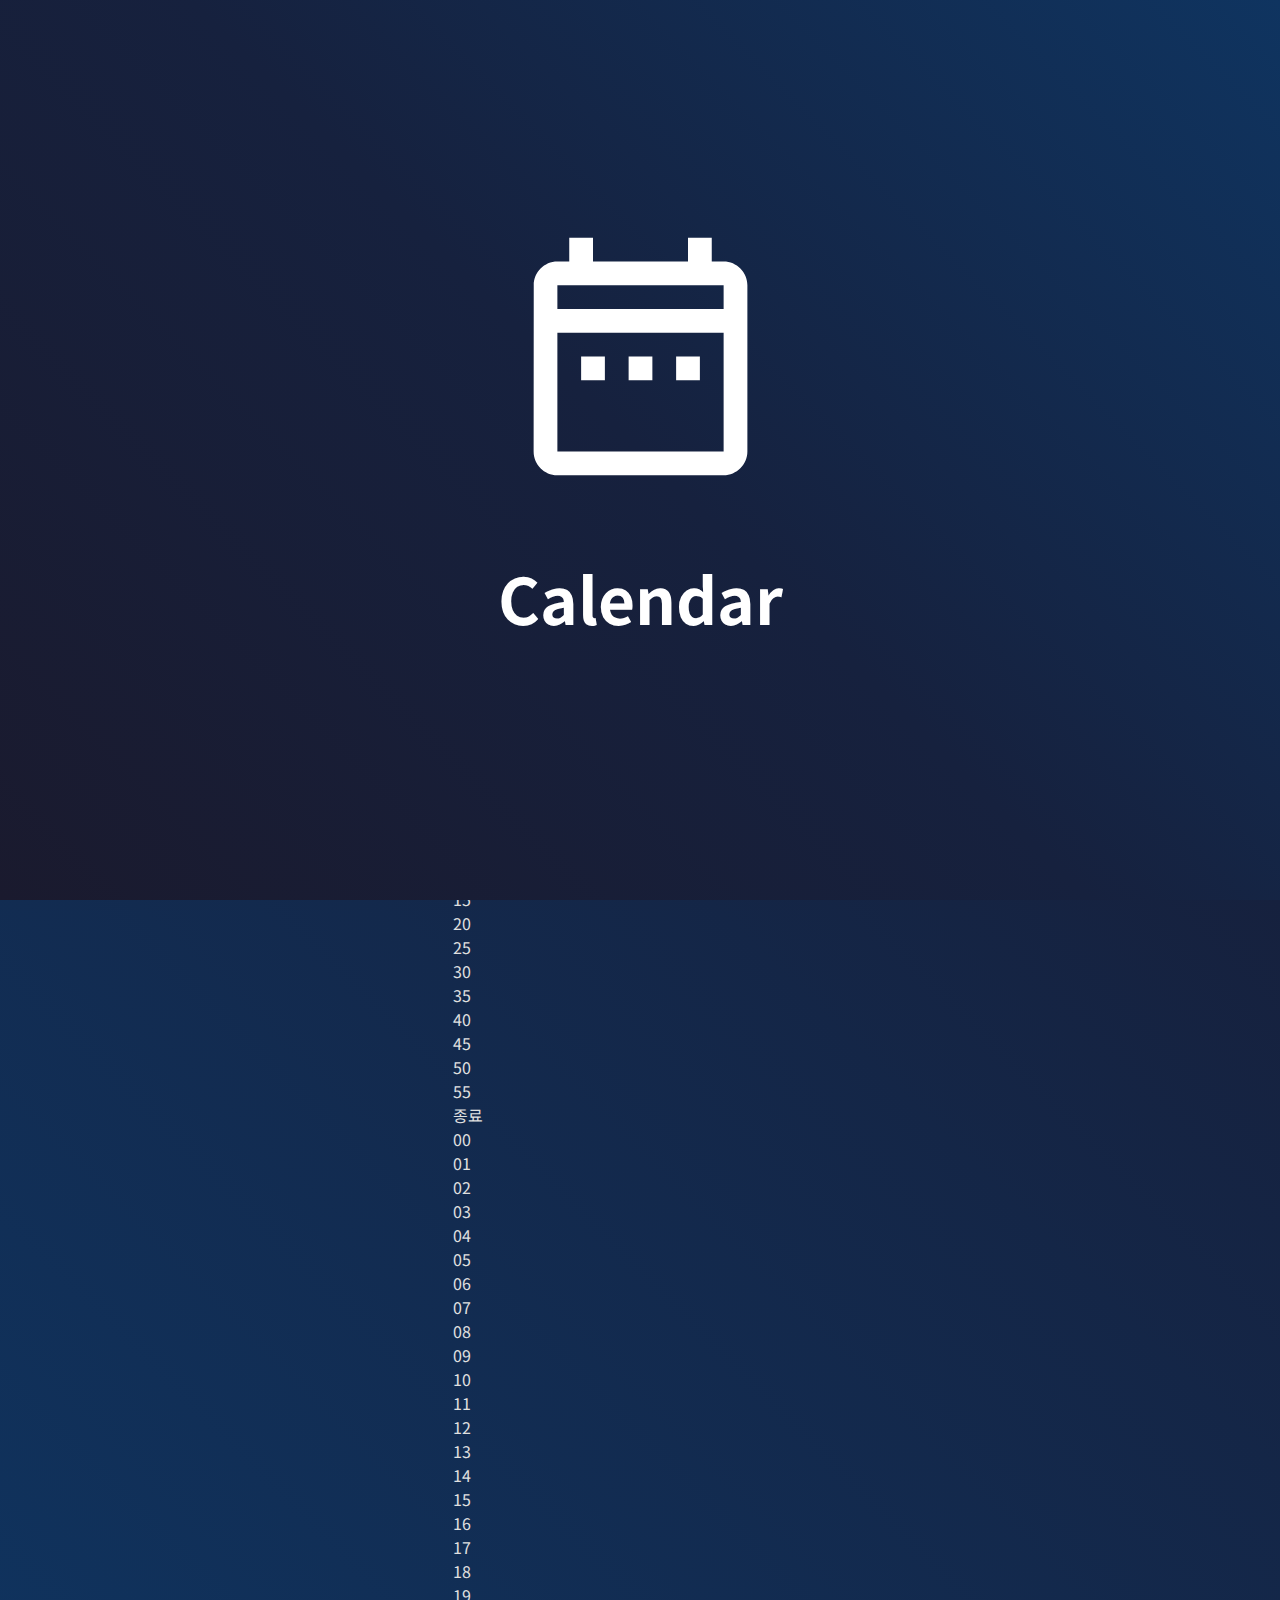
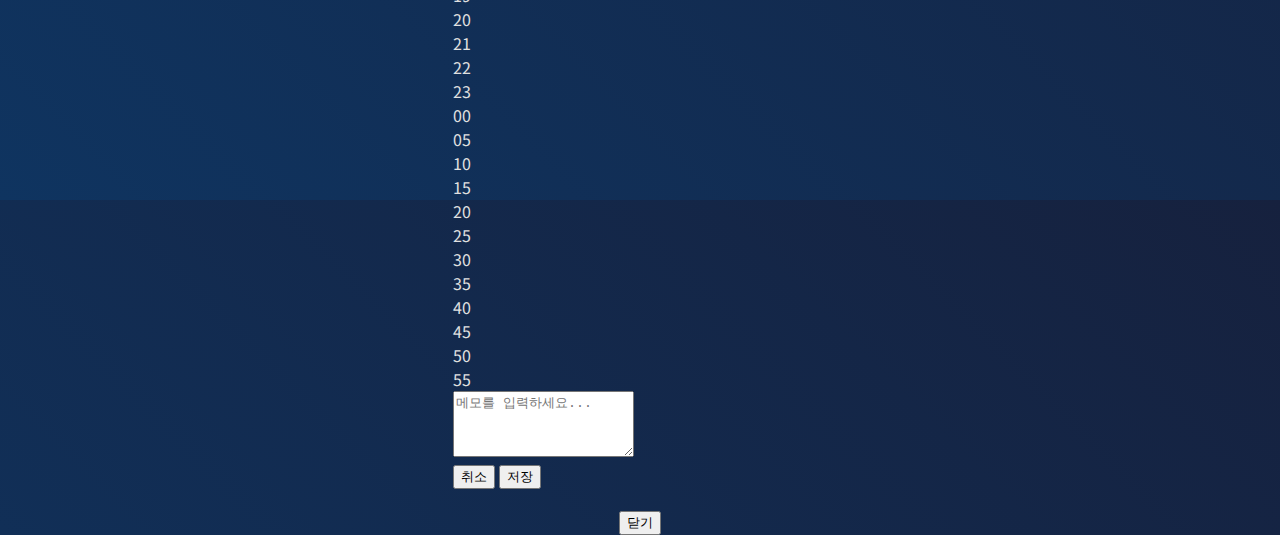
<file: index.html>
<!DOCTYPE html>
<html lang="ko">
<head>
    <meta charset="UTF-8">
    <meta name="viewport" content="width=device-width, initial-scale=1.0">
    <title>Calendar</title>
    <link rel="stylesheet" href="style.css">
    <link rel="preconnect" href="https://fonts.googleapis.com">
    <link rel="preconnect" href="https://fonts.gstatic.com" crossorigin>
    <link href="https://fonts.googleapis.com/css2?family=Noto+Sans+KR:wght@400;700&display=swap" rel="stylesheet">
</head>
<body>

    <div id="splash-screen" class="splash-screen">
        <div class="splash-content">
            <svg class="splash-icon" viewBox="0 0 24 24"><path fill="currentColor" d="M19 4h-1V2h-2v2H8V2H6v2H5c-1.11 0-1.99.9-1.99 2L3 20c0 1.1.89 2 2 2h14c1.1 0 2-.9 2-2V6c0-1.1-.9-2-2-2zm0 16H5V10h14v10zM9 14H7v-2h2v2zm4 0h-2v-2h2v2zm4 0h-2v-2h2v2zM5 8V6h14v2H5z"/></svg>
            <h1 class="splash-title">Calendar</h1>
        </div>
    </div>

    <div class="calendar-container">
        <header class="calendar-header">
            <button id="prev-month" class="nav-arrow" aria-label="이전 달">&lt;</button>
            <h1 id="month-year"></h1>
            <button id="next-month" class="nav-arrow" aria-label="다음 달">&gt;</button>
        </header>

        <div class="date-carousel">
            <div class="dates" id="dates-container"></div>
        </div>

        <main class="schedule-panel">
            <h2 id="selected-date-display"></h2>
            <div class="category-filters" id="category-filters"></div>
            <div class="timeline-container">
                <div class="timeline" id="timeline"></div>
                <div class="timeline-events" id="timeline-events"></div>
            </div>
        </main>

        <button id="add-schedule-btn" class="fab" aria-label="새 일정 추가">+</button>

        <footer class="app-footer">
            <p>&copy; 2025 Donghyuk Lee</p>
        </footer>
    </div>

    <div id="schedule-modal" class="modal-overlay" role="dialog" aria-modal="true" aria-labelledby="schedule-modal-title">
        <div class="modal-content">
            <h3 id="schedule-modal-title">새 일정 추가</h3>
            <form id="schedule-form">
                <input type="text" id="schedule-category" placeholder="#카테고리 (예: #회의)" required>
                <input type="text" id="schedule-location" placeholder="📍 위치 (예: 15층 회의실)">
                <div class="time-picker-wrapper">
                    <div class="time-picker-container">
                        <label for="start-hours">시작</label>
                        <div class="time-picker" id="start-time-picker">
                            <div class="time-carousel hours" id="start-hours" aria-label="시작 시간"></div>
                            <div class="time-carousel minutes" id="start-minutes" aria-label="시작 분"></div>
                        </div>
                    </div>
                    <div class="time-picker-container">
                        <label for="end-hours">종료</label>
                        <div class="time-picker" id="end-time-picker">
                            <div class="time-carousel hours" id="end-hours" aria-label="종료 시간"></div>
                            <div class="time-carousel minutes" id="end-minutes" aria-label="종료 분"></div>
                        </div>
                    </div>
                </div>
                <textarea id="schedule-memo" placeholder="메모를 입력하세요..." rows="4"></textarea>
                <div class="modal-buttons">
                    <button type="button" id="cancel-button">취소</button>
                    <button type="submit">저장</button>
                </div>
            </form>
        </div>
    </div>

    <div id="details-modal" class="modal-overlay" role="dialog" aria-modal="true" aria-labelledby="details-modal-title">
        <div class="modal-content details-view">
            <div id="details-header">
                <h3 id="details-modal-title"></h3>
            </div>
            <div class="details-body">
                <p id="details-time"></p>
                <p id="details-location"></p>
                <p id="details-memo"></p>
            </div>
            <div class="modal-buttons">
                <button type="button" id="close-details-btn">닫기</button>
            </div>
        </div>
    </div>

    <script src="script.js"></script>
</body>
</html>
</file>
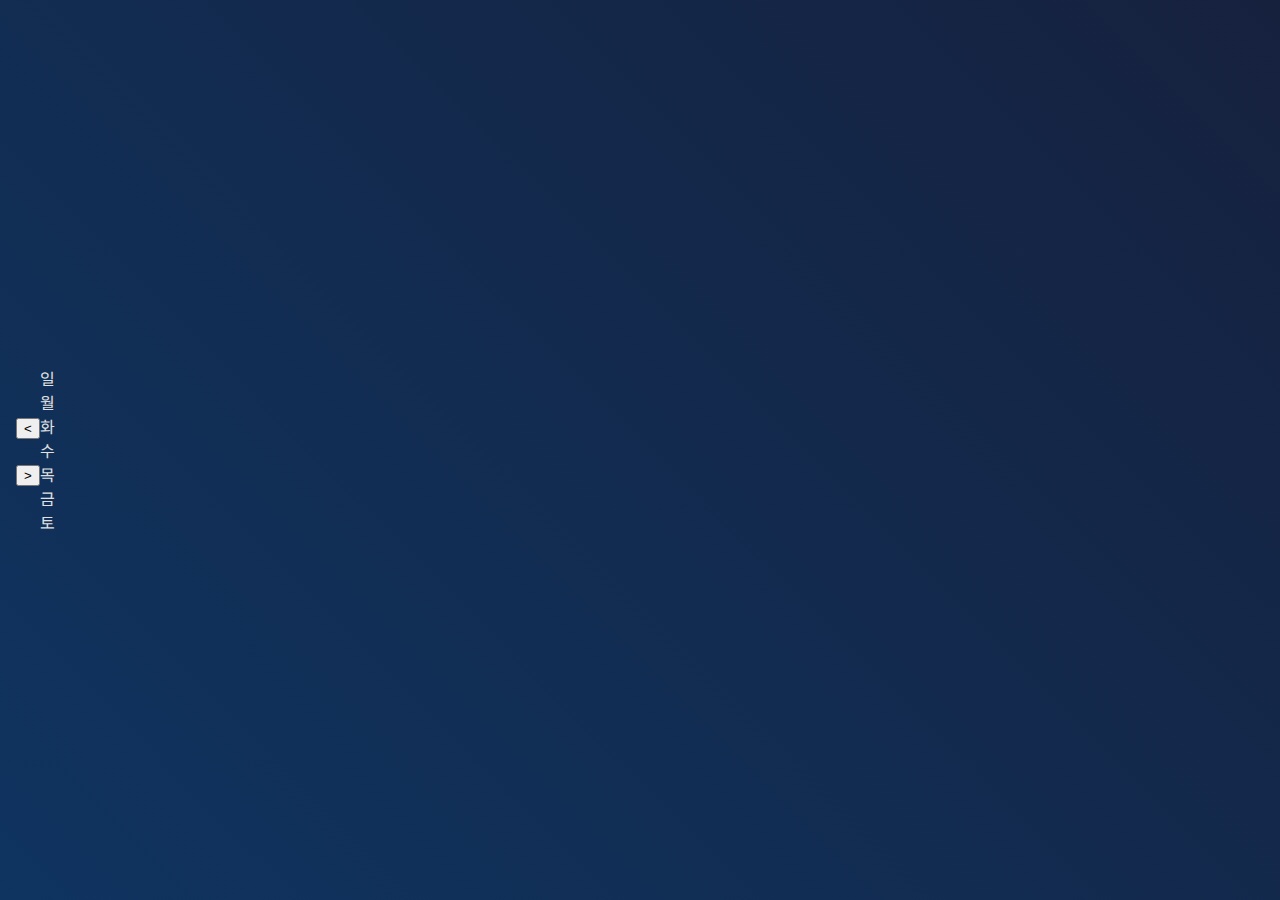
<file: calendar.html>
<!DOCTYPE html>
<html lang="ko">
<head>
    <meta charset="UTF-8">
    <meta name="viewport" content="width=device-width, initial-scale=1.0">
    <title>AI 캘린더</title>
    <link rel="stylesheet" href="style.css">
</head>
<body>
    <div class="calendar-container">
        <div class="calendar-header">
            <button id="prev-month-btn">&lt;</button>
            <h1 id="current-month-year"></h1>
            <button id="next-month-btn">&gt;</button>
        </div>
        <div class="calendar-grid">
            <div class="day-name">일</div>
            <div class="day-name">월</div>
            <div class="day-name">화</div>
            <div class="day-name">수</div>
            <div class="day-name">목</div>
            <div class="day-name">금</div>
            <div class="day-name">토</div>
            </div>
    </div>

    <script src="script.js"></script>
</body>
</html>
</file>
<file: style.css>
@import url('https://fonts.googleapis.com/css2?family=Noto+Sans+KR:wght@300;400;700&display=swap');

:root {
    --bg-grad-1: #0f3460;
    --bg-grad-2: #16213e;
    --accent-color: #5eead4;
    --text-primary: #e0e0e0;
    --text-secondary: #a0a0a0;
    --surface-bg: rgba(255, 255, 255, 0.05);
    --surface-border: rgba(255, 255, 255, 0.1);
    --surface-active-bg: rgba(255, 255, 255, 0.15);
    --item-width: 80px;
    --item-height: 110px;
    --perspective: 1000px;
}

body {
    font-family: 'Noto Sans KR', sans-serif;
    margin: 0;
    height: 100vh;
    display: flex;
    flex-direction: column;
    justify-content: space-between;
    align-items: center;
    background: linear-gradient(45deg, var(--bg-grad-1), var(--bg-grad-2));
    color: var(--text-primary);
    overflow: hidden;
    padding: 1rem;
    box-sizing: border-box;
    transition: background 1.5s ease;
}

/*
/* --- 스플래시 화면 --- */
#splash-screen {
    position: fixed;
    top: 0;
    left: 0;
    width: 100%;
    height: 100%;
    background: linear-gradient(45deg, #1a1a2e, #16213e, #0f3460);
    display: flex;
    justify-content: center;
    align-items: center;
    color: white;
    font-size: 2rem;
    font-weight: 700;
    z-index: 9999;
    opacity: 1;
    visibility: visible;
    transition: opacity 0.8s ease-out 1s, visibility 0s linear 1.8s;
}

#splash-screen.fade-out {
    opacity: 0;
    visibility: hidden;
}
*/

/* --- 상단 월/연도 네비게이터 --- */
.month-navigator {
    display: flex;
    justify-content: space-between;
    align-items: center;
    width: 100%;
    max-width: 400px;
    margin-top: 2rem;
    margin-bottom: 2rem;
}

.nav-btn {
    background: transparent;
    border: none;
    color: white;
    font-size: 3rem;
    font-weight: 100;
    cursor: pointer;
    padding: 0 1rem;
    border-radius: 50%;
    transition: background-color 0.2s;
}

.nav-btn:hover {
    background-color: var(--surface-bg);
}

#month-year-display {
    text-align: center;
}

#current-month {
    font-size: 2.5rem;
    font-weight: 700;
    margin: 0;
    display: block;
}

#current-year {
    font-size: 1rem;
    font-weight: 300;
    opacity: 0.7;
    margin: 0;
}

/* --- 캘린더 캐러셀 --- */
.calendar-container {
    width: 100%;
    height: var(--item-height);
    flex-grow: 1;
    display: flex;
    align-items: center;
}

.carousel-viewport {
    width: 100%;
    height: 100%;
    perspective: var(--perspective);
    overflow: hidden;
    -webkit-mask-image: linear-gradient(to right, transparent, black 10%, black 90%, transparent);
    mask-image: linear-gradient(to right, transparent, black 10%, black 90%, transparent);
}

.carousel-slider {
    display: flex;
    position: absolute;
    top: 0;
    left: 50%;
    transform-style: preserve-3d;
    cursor: grab;
    user-select: none;
}

.carousel-slider.grabbing {
    cursor: grabbing;
}

.date-item {
    flex-shrink: 0;
    width: var(--item-width);
    height: var(--item-height);
    display: flex;
    flex-direction: column;
    justify-content: center;
    align-items: center;
    background: var(--surface-bg);
    border-radius: 12px;
    box-shadow: 0 4px 30px rgba(0, 0, 0, 0.1);
    backdrop-filter: blur(8px);
    -webkit-backdrop-filter: blur(8px);
    border: 1px solid var(--surface-border);
    margin: 0 5px;
    transition: transform 0.3s ease-out, opacity 0.3s ease-out;
    color: var(--text-secondary);
}

.date-item .day-of-week {
    font-size: 0.8rem;
}

.date-item .day-number {
    font-size: 2rem;
    font-weight: 700;
    line-height: 1.2;
    color: var(--text-primary);
}

.date-item.active {
    background: var(--surface-active-bg);
    transform: scale(1.05);
}

.date-item.today .day-number {
    color: var(--accent-color);
    position: relative;
}

.date-item.today .day-number::after {
    content: '';
    position: absolute;
    bottom: -2px;
    left: 50%;
    transform: translateX(-50%);
    width: 18px;
    height: 2px;
    background-color: var(--accent-color);
    border-radius: 2px;
}

/* --- 푸터 --- */
.site-footer {
    margin-top: auto;
    padding-top: 2rem;
    font-size: 0.9rem;
    color: var(--text-secondary);
    opacity: 0.8;
}

/* --- 모바일 최적화 --- */
@media (max-width: 375px) {
    :root {
        --item-width: 70px;
        --item-height: 100px;
    }

    #current-month {
        font-size: 2rem;
    }

    .nav-btn {
        font-size: 2.5rem;
        padding: 0 0.5rem;
    }

    .date-item .day-number {
        font-size: 1.8rem;
    }
}
</file>
